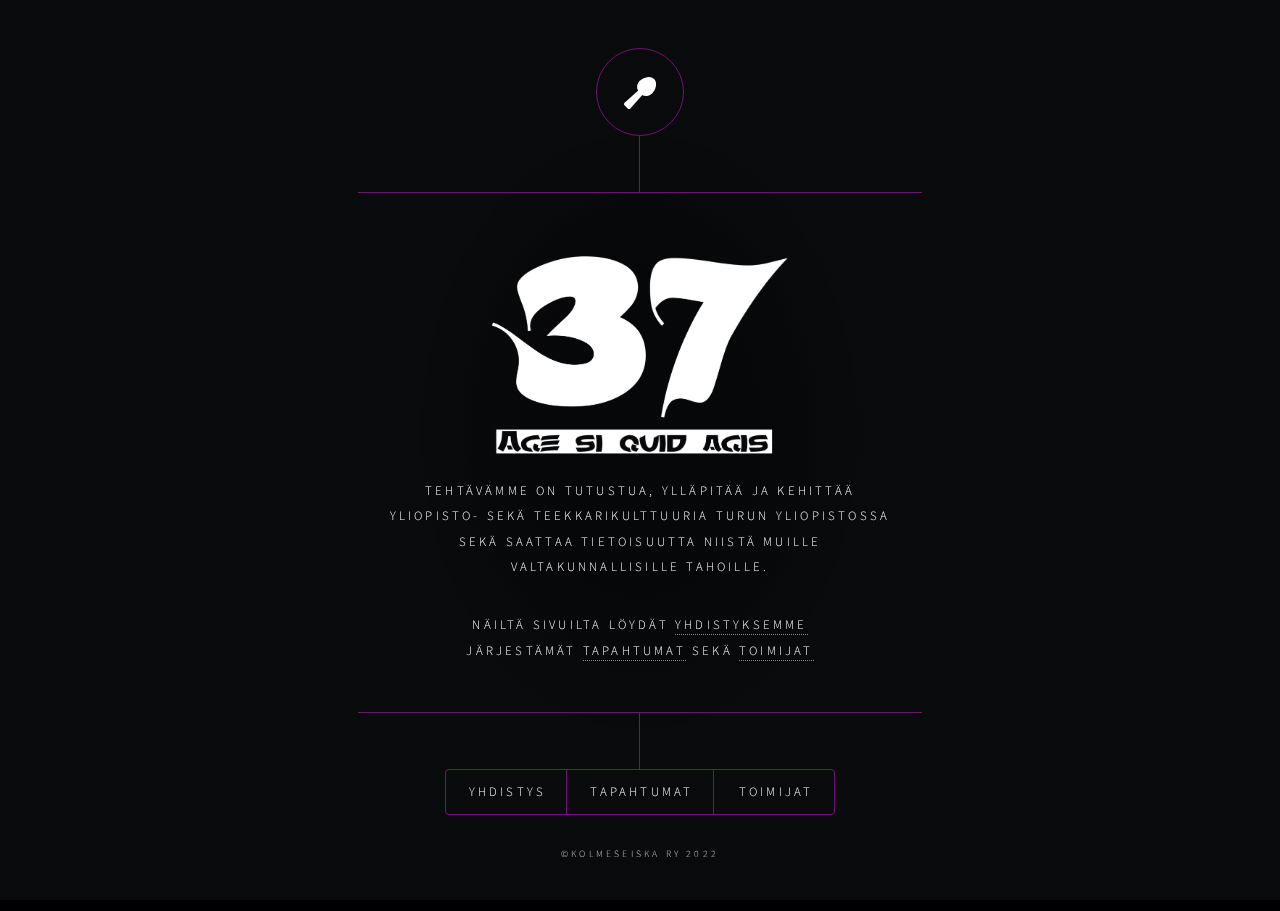
<file: index.html>
<!DOCTYPE HTML>
<html lang="fi">

<head>
	<title>Kolmeseiska ry</title>
	<meta charset="utf-8" />
	<meta name="description"
		content="Turun Yliopiston teekkariperinneseura. Tehtävämme on tutustua ja ylläpitää yliopistokulttuuria, kuin myös teekkarikulttuuria Turussa sekä saattaa tietoisuutta niistä muille valtakunnallisille tahoille." />
	<meta name="keywords"
		content="turku,utu,kolmeseiska,37,turun yliopisto,teekkariperinneseura,perinneseura,kiisseli,lusikka,teekkari,turunteekkarit,messi,jänis,jännän ääri" />
	<meta name="author" content="Kolmeseiska ry" />
	<meta name="og:title" property="og:title" content="Kolmeseiska ry">
	<meta name="og:site_name" property="og:site_name" content="Kolmeseiska ry">
	<meta name="og:image" property="og:image" itemprop="image" content="https://kolmeseiska.fi/images/og.jpg">
	<meta name="og:url" property="og:url" content="https://kolmeseiska.fi/">

	<meta name="og:description" property="og:description"
		content="Turun Yliopiston teekkariperinneseura. Tehtävämme on tutustua ja ylläpitää yliopistokulttuuria, kuin myös teekkarikulttuuria Turussa sekä saattaa tietoisuutta niistä muille valtakunnallisille tahoille.">

	<link rel="apple-touch-icon-precomposed" sizes="57x57" href="images/apple-touch-icon-57x57.png" />
	<link rel="apple-touch-icon-precomposed" sizes="114x114" href="images/apple-touch-icon-114x114.png" />
	<link rel="apple-touch-icon-precomposed" sizes="72x72" href="images/apple-touch-icon-72x72.png" />
	<link rel="apple-touch-icon-precomposed" sizes="144x144" href="images/apple-touch-icon-144x144.png" />
	<link rel="apple-touch-icon-precomposed" sizes="120x120" href="images/apple-touch-icon-120x120.png" />
	<link rel="apple-touch-icon-precomposed" sizes="152x152" href="images/apple-touch-icon-152x152.png" />
	<link rel="icon" type="image/png" href="images/favicon-32x32.png" sizes="32x32" />
	<link rel="icon" type="image/png" href="images/favicon-16x16.png" sizes="16x16" />
	<meta name="application-name" content="Kolmeseiska ry" />

	<meta name="viewport" content="width=device-width, initial-scale=1, user-scalable=no" />
	<link rel="stylesheet" href="assets/css/main.css" />
	<noscript>
		<link rel="stylesheet" href="assets/css/noscript.css" /></noscript>
	<script async src="https://www.googletagmanager.com/gtag/js?id=UA-156098320-1"></script>
	<script>
		window.dataLayer = window.dataLayer || [];
		function gtag() { dataLayer.push(arguments); }
		gtag('js', new Date());

		gtag('config', 'UA-156098320-1');
	</script>

</head>

<body class="is-preload">
	<div id="wrapper">
		<header id="header">
			<div class="logo">
				<span class="icon solid fa-utensil-spoon" id="spoon"></span>
			</div>
			<div class="content">
				<div class="inner">
					<span class='header-image'>
						<img src="images/logo.png" alt="logo" />
					</span>

					<h1 class='d-none'>Kolmeseiska ry</h1>
					<p>Tehtävämme on tutustua, ylläpitää ja kehittää<br /> yliopisto- sekä teekkarikulttuuria Turun
						yliopistossa<br />
						sekä saattaa tietoisuutta niistä muille<br />valtakunnallisille tahoille.</p>
					<p>Näiltä sivuilta löydät <a href="#about">yhdistyksemme</a> <br />järjestämät <a
							href="#tapahtumat">tapahtumat</a> sekä <a href="#toimijat">toimijat</a></p>
				</div>
			</div>
			<nav>
				<ul>
					<li><a href="#about">Yhdistys</a></li>
					<li><a href="#tapahtumat">Tapahtumat</a></li>
					<li><a href="#toimijat">Toimijat</a></li>
				</ul>
			</nav>
		</header>

		<div id="main">
			<article id="about">
				<h2 class="major">Yhdistys</h2>
				<span class="image main"><img src="images/og.jpg" alt="" /></span>
				<p>Kolmeseiska ry on Turun yliopiston ylioppilaskunnan (TYY) alainen järjestö. Yhdistyksen tarkoituksena on
					edistää Turun yliopiston ylioppilaskunnan ainejärjestöjen teekkariperinnetietoutta kouluttamalla ja perehdyttämällä
					ylioppilaskunnan jäseniä turkulaisiin opiskelija- sekä teekkariperinteisiin. Yhdistys myös tuottaa <a href="https://turunwappulehti.fi" target="_blank" rel="nooper noreferrer" >Turun Wappulehti Pönkeliä</a> sekä pitää yllä opiskelijajärjestöjen
					perinteisiin keskittyvää materiaalikokoelmaa.
				</p>
				<p>Sosiaalinen media:</p>
				<ul class="icons">
					<li><a href="https://www.facebook.com/kolmeseiska37/" target="_blank" rel="noopener noreferrer"
							class="icon brands fa-facebook-f"><span target="_blank" rel="noopener noreferrer"
								class="label">Facebook</span></a></li>
					<li><a href="https://www.instagram.com/kolmeseiska/" target=" _blank" rel="noopener noreferrer"" class=" icon
							brands fa-instagram"><span class="label">Instagram</span></a></li>
					<li><a href="https://github.com/kolmeseiska/" target="_blank" rel="noopener noreferrer"
							class="icon brands fa-github"><span class="label">GitHub</span></a></li>
				</ul>
			</article>

			<article id="tapahtumat">
				<h2 class="major">Tapahtumat</h2>
				<span class="image main"><img src="images/tapahtumat.jpg" alt="" /></span>
				<p>Järjestämme vuosittain useita tapahtumia niin omin voimin kuin myös muiden kumppaneiden kanssa.</p>
				<blockquote>Jos olet kiinnostunut yhteistyöstä ota meihin huoletta yhteyttä sähköpostitse<br /><a>kolomeseiska
						(a) gmail.com.</a>
				</blockquote>
				<h3>Tapahtumamme</h3>
				<ul>
					<li>Jääräsitsit</li>
					<li>Perinnesitsit</li>
					<li>Teekkariristeily</li>
					<li>Jallunkierros</li>
					<li>Olutmaisteluita</li>
					<li>Jouluristeilyjatkot</li>
					<li>Kyykkätapahtumia ja -eksursioita</li>
				</ul>
				<p>Lisää tapahtumista sekä toiminnastamme löydät sosiaalisen median kanavista</p>

				<ul class="icons">
					<li><a href="https://www.facebook.com/kolmeseiska37/" target="_blank" rel="noopener noreferrer"
							class="icon brands fa-facebook-f"><span target="_blank" rel="noopener noreferrer"
								class="label">Facebook</span></a></li>
					<li><a href="https://www.instagram.com/kolmeseiska/" target=" _blank" rel="noopener noreferrer"" class=" icon
							brands fa-instagram"><span class="label">Instagram</span></a></li>
					<li><a href="https://github.com/kolmeseiska/" target="_blank" rel="noopener noreferrer"
							class="icon brands fa-github"><span class="label">GitHub</span></a></li>
				</ul>
			</article>

			<article id="toimijat">
				<h2 class="major">Toimijat</h2>
				<span class="image main"><img src="images/toimijat.jpg" alt="" /></span>
				<blockquote>Kerhon toimijat tunnistat mustavalkoisista 37-pelipaidoista.</blockquote>
				<p>Hallituksen tavoitat parhaiten sähköpostitse <a>kolomeseiska (a) gmail.com</a>.</p>
			</article>
		</div>

		<footer id="footer">
			<p class="copyright">&copy;Kolmeseiska ry 2022</p>
		</footer>

	</div>

	<div id="bg"></div>
	<script src="assets/js/jquery.min.js"></script>
	<script src="assets/js/browser.min.js"></script>
	<script src="assets/js/breakpoints.min.js"></script>
	<script src="assets/js/util.js"></script>
	<script src="assets/js/main.js"></script>
</body>

</html>
</file>
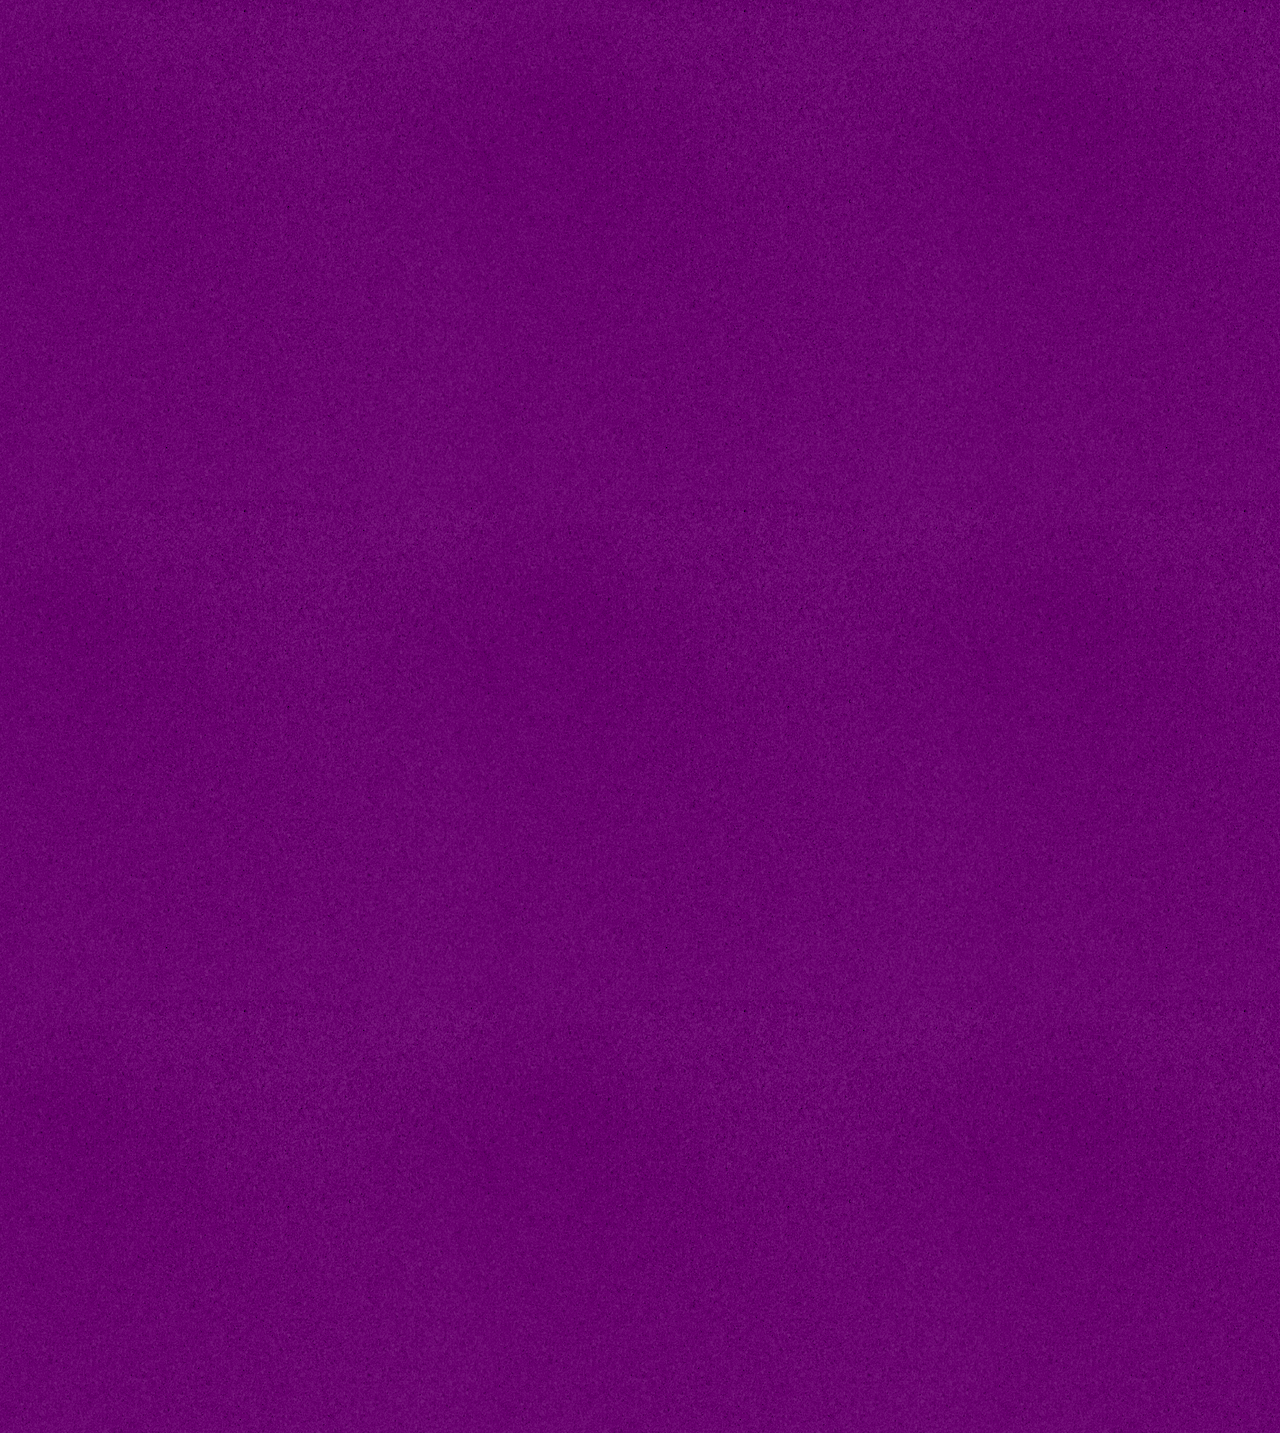
<file: 10v/index.html>
<!DOCTYPE HTML>
<html lang="fi">

<head>
  <title>Kolmeseiska ry 10v</title>
  <meta charset="utf-8" />
  <meta name="robots" content="noindex">
  <meta name="author" content="Kolmeseiska ry" />
  <meta name="og:title" property="og:title" content="Kolmeseiska ry 10v">
  <meta name="og:site_name" property="og:site_name" content="Kolmeseiska ry 10v">
  <meta name="og:image" property="og:image" itemprop="image" content="https://kolmeseiska.fi/10v/images/og10v.jpg">
  <meta name="og:url" property="og:url" content="https://kolmeseiska.fi/10v">

  <meta name="og:description" property="og:description" content="Kolmeseiska ry 10v">

  <link rel="apple-touch-icon-precomposed" sizes="57x57" href="images/apple-touch-icon-57x57.png" />
  <link rel="apple-touch-icon-precomposed" sizes="114x114" href="images/apple-touch-icon-114x114.png" />
  <link rel="apple-touch-icon-precomposed" sizes="72x72" href="images/apple-touch-icon-72x72.png" />
  <link rel="apple-touch-icon-precomposed" sizes="144x144" href="images/apple-touch-icon-144x144.png" />
  <link rel="apple-touch-icon-precomposed" sizes="120x120" href="images/apple-touch-icon-120x120.png" />
  <link rel="apple-touch-icon-precomposed" sizes="152x152" href="images/apple-touch-icon-152x152.png" />
  <link rel="icon" type="image/png" href="images/favicon-32x32.png" sizes="32x32" />
  <link rel="icon" type="image/png" href="images/favicon-16x16.png" sizes="16x16" />
  <meta name="application-name" content="Kolmeseiska ry" />

  <meta name="viewport" content="width=device-width, initial-scale=1, user-scalable=no" />

  <link rel="preconnect" href="https://fonts.googleapis.com">
  <link rel="preconnect" href="https://fonts.gstatic.com" crossorigin>
  <link href="https://fonts.googleapis.com/css2?family=Satisfy&display=swap" rel="stylesheet">

  <link rel="stylesheet" href="styles.css" />

  <script async src="https://www.googletagmanager.com/gtag/js?id=G-SJ40F3NK5W"></script>
  <script>
    window.dataLayer = window.dataLayer || [];
    function gtag() { dataLayer.push(arguments); }
    gtag('js', new Date());

    gtag('config', 'G-SJ40F3NK5W');
  </script>

</head>

<body>
  <main class='card animation-entrance'>


    <div class='header-image'>
      <img height=200 src="images/logo.webp" alt="logo" />
    </div>
    <div class='anniversary'>
      <span class='ornament ornament_vine1 flip-vertically'></span>
      <span class='anniversary_title'>
        10
      </span>
      <span class='ornament ornament_vine1'></span>
    </div>
    <section>
      <h1>Kolmeseiskan 10-vuotisjuhlia juhlitaan <span class="text-accent">6.4.2024!</span></h1>
      <p>Juhlan pukukoodina on tumma puku/cocktail + akateemiset kunniamerkit.</p>
      <p>Pääjuhlaa vietetään Panimoravintola Koulussa klo 18 alkaen. Pääjuhlaa edeltää cocktailtilaisuus.</p>
      <p>Pre-cocktail-tilaisuutta vietetään Ylioppilastalo B:llä &lpar;Rehtorinpellonkatu 4-6B, 20500 Turku&rpar; klo 15:00 alkaen. Vierailla on mahdollisuus tutustua kerhon ensimmäiseen tilaan, Messiin, sekä muihin vieraisiin hieman kiireettömämmissä merkeissä. Tarjolla on kevyttä alkupalaa ja juhlajuomia.</p>
      <p>Varsinainen cocktail-tilaisuus järjestetään samassa osoitteessa klo 16:00 alkaen. Tällöin vierailla on mahdollisuus esittää yhdistykselle ja sen jäsenille tervehdyksiä.</p>
      <p>Liput ja ilmoittautumiset Kide.app kautta. Linkki on lähetetty kaikille kutsuvieraille.</p>
      <p>Kukin osallistuja ostaa oman lippunsa. Avecin ja pöytäseuruetoiveen pystyt ilmoittamaan lippua ostaessasi.&nbsp;</p>
    </section>


    <section>
      <small><i>&sect; &sect; &sect;</i></small>
      <p>Panimoravintola Koulun menu</p>
      <p><i>Pääruoka Seitania, juurespaistosta ja chimichurria (m, g, v)</i></p>
      <p><i>Lasi talon valko- tai punaviiniä</i></p>
      <p><i>Jälkiruoka Porkkanaleivos (m, g, v)</i></p>
      <p><i>Kahvi/tee + avec</i></p>
      <p><i>Juomista on tarjolla myös alkoholittomat vaihtoehdot.</i></p>
    </section>
    <span class='ornament ornament_vine2'></span>
</body>

</html>
</file>
<file: assets/css/noscript.css>
/*
	Dimension by HTML5 UP
	html5up.net | @ajlkn
	Free for personal and commercial use under the CCA 3.0 license (html5up.net/license)
*/

/* BG */

	body.is-preload #bg:before {
		background-color: transparent;
	}

/* Header */

	body.is-preload #header {
		-moz-filter: none;
		-webkit-filter: none;
		-ms-filter: none;
		filter: none;
	}

		body.is-preload #header > * {
			opacity: 1;
		}

		body.is-preload #header .content .inner {
			max-height: none;
			padding: 3rem 2rem;
			opacity: 1;
		}

/* Main */

	#main article {
		opacity: 1;
		margin: 4rem 0 0 0;
	}
</file>
<file: 10v/styles.css>
:root {
  --content-width: 50rem;
  /* --shadow: 0 4px 6px -1px #0000001a, 0 2px 4px -2px #0000001a; */
  /* --shadow-colored: 0 4px 6px -1px var(--shadow-color), 0 2px 4px -2px var(--shadow-color); */
  --shadow: 0 20px 25px -5px #0000001a, 0 8px 10px -6px #0000001a;
  --shadow-colored: 0 20px 25px -5px var(--shadow-color), 0 8px 10px -6px var(--shadow-color);
}

html,
body {
  min-height: 100%;
}

body {
  background-image: url(images/noisy-background.webp);
  background-size: 500px;
  background-color: rgb(123 31 128);
  background-blend-mode: color-burn;
  font-family: 'Iowan Old Style', 'Palatino Linotype', 'URW Palladio L', P052, serif;
  font-weight: normal;;
  font-optical-sizing: auto;
  font-weight: 400;
  font-style: normal;
  font-size: 1.25rem;

  display: flex;
  align-items: center;
}

main {
  width: 90%;
  min-width: 280px;
  max-width: var(--content-width);
  margin: 0 auto;
  padding: 5rem 1rem;
  display: flex;
  flex-direction: column;
  justify-content: center;
  text-align: center;

  background-color: rgb(244, 241, 247);
}

section {
  max-width: 58ch;
  margin: 0 auto;
}

.card {
  border-radius: 0.25rem;
  box-shadow: 0 0 #0000, 0 0 #0000, var(--shadow);
}

.text-accent {
  color: #711375;
}

.anniversary {
  display: flex;
  gap: 0.5rem;
  width: 80%;
  margin: 0 auto;
}

.anniversary_title {
  font-family: "Satisfy", cursive;
  font-weight: 400;
  font-style: normal;
  font-size: clamp(2rem, 10vw, 5rem);
  color: #711375;
  position: relative;
}

.ornament {
  flex: 1;
  background-repeat: no-repeat;
  background-size: contain;
  background-position: center left;
}

.ornament_vine1 {
  background-image: url(images/37_koynnos.webp);
}
.ornament_vine2 {
  background-image: url(images/37_koynnos.webp);
}

.flip-vertically {
  transform: scaleX(-1);
}

.header-image img {
  max-width: 50%;
  height: auto;
  max-height: 200px;
  filter: brightness(0.1);
}

.custom-shape-divider-top-1709581611 {
  position: absolute;
  top: 0;
  left: 0;
  width: 100%;
  overflow: hidden;
  line-height: 0;
}

@media (prefers-reduced-motion: no-preference) {
  @keyframes entrance {
    0% {
      opacity: 0;
      transform: perspective(30rem) rotateX(1deg) translateY(-1rem);
    }
    100% {
      opacity: 1;
    }
  }
  .animation-entrance {
    opacity: 0;
    animation: entrance 1000ms ease-out 400ms 1 normal forwards;
  }
}

@media (max-width: 660px) {
  html {
    font-size: 0.8em;
  }
}
</file>
<file: assets/css/main.css>
@charset "UTF-8";
@import 'fontawesome-all.min.css';
@import url("https://fonts.googleapis.com/css?family=Source+Sans+Pro:300italic,600italic,300,600");
/*
	Dimension by HTML5 UP
	html5up.net | @ajlkn
	Free for personal and commercial use under the CCA 3.0 license (html5up.net/license)
*/
html, body, div, span, applet, object,
iframe, h1, h2, h3, h4, h5, h6, p, blockquote,
pre, a, abbr, acronym, address, big, cite,
code, del, dfn, em, img, ins, kbd, q, s, samp,
small, strike, strong, sub, sup, tt, var, b,
u, i, center, dl, dt, dd, ol, ul, li, fieldset,
form, label, legend, table, caption, tbody,
tfoot, thead, tr, th, td, article, aside,
canvas, details, embed, figure, figcaption,
footer, header, hgroup, menu, nav, output, ruby,
section, summary, time, mark, audio, video {
  margin: 0;
  padding: 0;
  border: 0;
  font-size: 100%;
  font: inherit;
  vertical-align: baseline;
}

article, aside, details, figcaption, figure,
footer, header, hgroup, menu, nav, section {
  display: block;
}

body {
  line-height: 1;
}

ol, ul {
  list-style: none;
}

blockquote, q {
  quotes: none;
}
blockquote:before, blockquote:after, q:before, q:after {
  content: "";
  content: none;
}

table {
  border-collapse: collapse;
  border-spacing: 0;
}

body {
  -webkit-text-size-adjust: none;
}

mark {
  background-color: transparent;
  color: inherit;
}

input::-moz-focus-inner {
  border: 0;
  padding: 0;
}

input, select, textarea {
  -moz-appearance: none;
  -webkit-appearance: none;
  -ms-appearance: none;
  appearance: none;
}

/* Basic */
@-ms-viewport {
  width: device-width;
}
@media screen and (max-width: 480px) {
  html, body {
    min-width: 320px;
  }
}
html {
  box-sizing: border-box;
}

*, *:before, *:after {
  box-sizing: inherit;
}

body {
  background: #1b1f22;
}
body.is-preload *, body.is-preload *:before, body.is-preload *:after {
  -moz-animation: none !important;
  -webkit-animation: none !important;
  -ms-animation: none !important;
  animation: none !important;
  -moz-transition: none !important;
  -webkit-transition: none !important;
  -ms-transition: none !important;
  transition: none !important;
}

/* Type */
html {
  font-size: 16pt;
}
@media screen and (max-width: 1680px) {
  html {
    font-size: 12pt;
  }
}
@media screen and (max-width: 736px) {
  html {
    font-size: 11pt;
  }
}
@media screen and (max-width: 360px) {
  html {
    font-size: 10pt;
  }
}

body, input, select, textarea {
  color: #ffffff;
  font-family: "Source Sans Pro", sans-serif;
  font-weight: 300;
  font-size: 1rem;
  line-height: 1.65;
}

a {
  -moz-transition: color 0.2s ease-in-out, background-color 0.2s ease-in-out, border-bottom-color 0.2s ease-in-out;
  -webkit-transition: color 0.2s ease-in-out, background-color 0.2s ease-in-out, border-bottom-color 0.2s ease-in-out;
  -ms-transition: color 0.2s ease-in-out, background-color 0.2s ease-in-out, border-bottom-color 0.2s ease-in-out;
  transition: color 0.2s ease-in-out, background-color 0.2s ease-in-out, border-bottom-color 0.2s ease-in-out;
  border-bottom: dotted 1px rgba(255, 255, 255, 0.5);
  text-decoration: none;
  color: inherit;
}
a:hover {
  border-bottom-color: transparent;
}

strong, b {
  color: #ffffff;
  font-weight: 600;
}

em, i {
  font-style: italic;
}

p {
  margin: 0 0 2rem 0;
}

h1, h2, h3, h4, h5, h6 {
  color: #ffffff;
  font-weight: 600;
  line-height: 1.5;
  margin: 0 0 1rem 0;
  text-transform: uppercase;
  letter-spacing: 0.2rem;
}
h1 a, h2 a, h3 a, h4 a, h5 a, h6 a {
  color: inherit;
  text-decoration: none;
}
h1.major, h2.major, h3.major, h4.major, h5.major, h6.major {
  border-bottom: solid 1px #711375;
  width: -moz-max-content;
  width: -webkit-max-content;
  width: -ms-max-content;
  width: max-content;
  padding-bottom: 0.5rem;
  margin: 0 0 2rem 0;
}

h1 {
  font-size: 2.25rem;
  line-height: 1.3;
  letter-spacing: 0.5rem;
}

h2 {
  font-size: 1.5rem;
  line-height: 1.4;
  letter-spacing: 0.5rem;
}

h3 {
  font-size: 1rem;
}

h4 {
  font-size: 0.8rem;
}

h5 {
  font-size: 0.7rem;
}

h6 {
  font-size: 0.6rem;
}

@media screen and (max-width: 736px) {
  h1 {
    font-size: 1.75rem;
    line-height: 1.4;
  }

  h2 {
    font-size: 1.25em;
    line-height: 1.5;
  }
}
sub {
  font-size: 0.8rem;
  position: relative;
  top: 0.5rem;
}

sup {
  font-size: 0.8rem;
  position: relative;
  top: -0.5rem;
}

blockquote {
  border-left: solid 4px #711375;
  font-style: italic;
  margin: 0 0 2rem 0;
  padding: 0.5rem 0 0.5rem 2rem;
}

code {
  background: rgba(255, 255, 255, 0.075);
  border-radius: 4px;
  font-family: "Courier New", monospace;
  font-size: 0.9rem;
  margin: 0 0.25rem;
  padding: 0.25rem 0.65rem;
}

pre {
  -webkit-overflow-scrolling: touch;
  font-family: "Courier New", monospace;
  font-size: 0.9rem;
  margin: 0 0 2rem 0;
}
pre code {
  display: block;
  line-height: 1.75;
  padding: 1rem 1.5rem;
  overflow-x: auto;
}

hr {
  border: 0;
  border-bottom: solid 1px #711375;
  margin: 2.75rem 0;
}

.align-left {
  text-align: left;
}

.align-center {
  text-align: center;
}

.align-right {
  text-align: right;
}

/* Form */
form {
  margin: 0 0 2rem 0;
}
form > :last-child {
  margin-bottom: 0;
}
form > .fields {
  display: -moz-flex;
  display: -webkit-flex;
  display: -ms-flex;
  display: flex;
  -moz-flex-wrap: wrap;
  -webkit-flex-wrap: wrap;
  -ms-flex-wrap: wrap;
  flex-wrap: wrap;
  width: calc(100% + 3rem);
  margin: -1.5rem 0 2rem -1.5rem;
}
form > .fields > .field {
  -moz-flex-grow: 0;
  -webkit-flex-grow: 0;
  -ms-flex-grow: 0;
  flex-grow: 0;
  -moz-flex-shrink: 0;
  -webkit-flex-shrink: 0;
  -ms-flex-shrink: 0;
  flex-shrink: 0;
  padding: 1.5rem 0 0 1.5rem;
  width: calc(100% - 1.5rem);
}
form > .fields > .field.half {
  width: calc(50% - 0.75rem);
}
form > .fields > .field.third {
  width: calc(100%/3 - 0.5rem);
}
form > .fields > .field.quarter {
  width: calc(25% - 0.375rem);
}
@media screen and (max-width: 480px) {
  form > .fields {
    width: calc(100% + 3rem);
    margin: -1.5rem 0 2rem -1.5rem;
  }
  form > .fields > .field {
    padding: 1.5rem 0 0 1.5rem;
    width: calc(100% - 1.5rem);
  }
  form > .fields > .field.half {
    width: calc(100% - 1.5rem);
  }
  form > .fields > .field.third {
    width: calc(100% - 1.5rem);
  }
  form > .fields > .field.quarter {
    width: calc(100% - 1.5rem);
  }
}

label {
  color: #ffffff;
  display: block;
  font-size: 0.8rem;
  font-weight: 300;
  letter-spacing: 0.2rem;
  line-height: 1.5;
  margin: 0 0 1rem 0;
  text-transform: uppercase;
}

input[type=text],
input[type=password],
input[type=email],
input[type=tel],
select,
textarea {
  -moz-appearance: none;
  -webkit-appearance: none;
  -ms-appearance: none;
  appearance: none;
  -moz-transition: border-color 0.2s ease-in-out, box-shadow 0.2s ease-in-out, background-color 0.2s ease-in-out;
  -webkit-transition: border-color 0.2s ease-in-out, box-shadow 0.2s ease-in-out, background-color 0.2s ease-in-out;
  -ms-transition: border-color 0.2s ease-in-out, box-shadow 0.2s ease-in-out, background-color 0.2s ease-in-out;
  transition: border-color 0.2s ease-in-out, box-shadow 0.2s ease-in-out, background-color 0.2s ease-in-out;
  background-color: transparent;
  border-radius: 4px;
  border: solid 1px #711375;
  color: inherit;
  display: block;
  outline: 0;
  padding: 0 1rem;
  text-decoration: none;
  width: 100%;
}
input[type=text]:invalid,
input[type=password]:invalid,
input[type=email]:invalid,
input[type=tel]:invalid,
select:invalid,
textarea:invalid {
  box-shadow: none;
}
input[type=text]:focus,
input[type=password]:focus,
input[type=email]:focus,
input[type=tel]:focus,
select:focus,
textarea:focus {
  background: rgba(255, 255, 255, 0.075);
  border-color: #ffffff;
  box-shadow: 0 0 0 1px #ffffff;
}

select {
  background-image: url("data:image/svg+xml;charset=utf8,%3Csvg xmlns='http://www.w3.org/2000/svg' width='40' height='40' preserveAspectRatio='none' viewBox='0 0 40 40'%3E%3Cpath d='M9.4,12.3l10.4,10.4l10.4-10.4c0.2-0.2,0.5-0.4,0.9-0.4c0.3,0,0.6,0.1,0.9,0.4l3.3,3.3c0.2,0.2,0.4,0.5,0.4,0.9 c0,0.4-0.1,0.6-0.4,0.9L20.7,31.9c-0.2,0.2-0.5,0.4-0.9,0.4c-0.3,0-0.6-0.1-0.9-0.4L4.3,17.3c-0.2-0.2-0.4-0.5-0.4-0.9 c0-0.4,0.1-0.6,0.4-0.9l3.3-3.3c0.2-0.2,0.5-0.4,0.9-0.4S9.1,12.1,9.4,12.3z' fill='%23711375' /%3E%3C/svg%3E");
  background-size: 1.25rem;
  background-repeat: no-repeat;
  background-position: calc(100% - 1rem) center;
  height: 2.75rem;
  padding-right: 2.75rem;
  text-overflow: ellipsis;
}
select option {
  color: #ffffff;
  background: #1b1f22;
}
select:focus::-ms-value {
  background-color: transparent;
}
select::-ms-expand {
  display: none;
}

input[type=text],
input[type=password],
input[type=email],
select {
  height: 2.75rem;
}

textarea {
  padding: 0.75rem 1rem;
}

input[type=checkbox],
input[type=radio] {
  -moz-appearance: none;
  -webkit-appearance: none;
  -ms-appearance: none;
  appearance: none;
  display: block;
  float: left;
  margin-right: -2rem;
  opacity: 0;
  width: 1rem;
  z-index: -1;
}
input[type=checkbox] + label,
input[type=radio] + label {
  text-decoration: none;
  -moz-user-select: none;
  -webkit-user-select: none;
  -ms-user-select: none;
  user-select: none;
  color: #ffffff;
  cursor: pointer;
  display: inline-block;
  font-size: 0.8rem;
  font-weight: 300;
  margin: 0 0 0.5rem 0;
  padding-left: 2.65rem;
  padding-right: 0.75rem;
  position: relative;
}
input[type=checkbox] + label:before,
input[type=radio] + label:before {
  -moz-osx-font-smoothing: grayscale;
  -webkit-font-smoothing: antialiased;
  display: inline-block;
  font-style: normal;
  font-variant: normal;
  text-rendering: auto;
  line-height: 1;
  text-transform: none !important;
  font-family: "Font Awesome 5 Free";
  font-weight: 900;
}
input[type=checkbox] + label:before,
input[type=radio] + label:before {
  -moz-transition: border-color 0.2s ease-in-out, box-shadow 0.2s ease-in-out, background-color 0.2s ease-in-out;
  -webkit-transition: border-color 0.2s ease-in-out, box-shadow 0.2s ease-in-out, background-color 0.2s ease-in-out;
  -ms-transition: border-color 0.2s ease-in-out, box-shadow 0.2s ease-in-out, background-color 0.2s ease-in-out;
  transition: border-color 0.2s ease-in-out, box-shadow 0.2s ease-in-out, background-color 0.2s ease-in-out;
  border-radius: 4px;
  border: solid 1px #711375;
  content: "";
  display: inline-block;
  height: 1.65rem;
  left: 0;
  line-height: 1.65rem;
  position: absolute;
  text-align: center;
  top: -0.15rem;
  width: 1.65rem;
}
input[type=checkbox]:checked + label:before,
input[type=radio]:checked + label:before {
  background: #ffffff !important;
  border-color: #ffffff !important;
  color: #1b1f22;
  content: "";
}
input[type=checkbox]:focus + label:before,
input[type=radio]:focus + label:before {
  background: rgba(255, 255, 255, 0.075);
  border-color: #ffffff;
  box-shadow: 0 0 0 1px #ffffff;
}

input[type=checkbox] + label:before {
  border-radius: 4px;
}

input[type=radio] + label:before {
  border-radius: 100%;
}

::-webkit-input-placeholder {
  color: rgba(255, 255, 255, 0.5) !important;
  opacity: 1;
}

:-moz-placeholder {
  color: rgba(255, 255, 255, 0.5) !important;
  opacity: 1;
}

::-moz-placeholder {
  color: rgba(255, 255, 255, 0.5) !important;
  opacity: 1;
}

:-ms-input-placeholder {
  color: rgba(255, 255, 255, 0.5) !important;
  opacity: 1;
}

.formerize-placeholder {
  color: rgba(255, 255, 255, 0.5) !important;
  opacity: 1;
}

/* Box */
.box {
  border-radius: 4px;
  border: solid 1px #711375;
  margin-bottom: 2rem;
  padding: 1.5em;
}
.box > :last-child,
.box > :last-child > :last-child,
.box > :last-child > :last-child > :last-child {
  margin-bottom: 0;
}
.box.alt {
  border: 0;
  border-radius: 0;
  padding: 0;
}

/* Icon */
.icon {
  text-decoration: none;
  border-bottom: none;
  position: relative;
}
.icon:before {
  -moz-osx-font-smoothing: grayscale;
  -webkit-font-smoothing: antialiased;
  display: inline-block;
  font-style: normal;
  font-variant: normal;
  text-rendering: auto;
  line-height: 1;
  text-transform: none !important;
  font-family: "Font Awesome 5 Free";
  font-weight: 400;
}
.icon > .label {
  display: none;
}
.icon:before {
  line-height: inherit;
}
.icon.solid:before {
  font-weight: 900;
}
.icon.brands:before {
  font-family: "Font Awesome 5 Brands";
}

/* Image */
.image {
  border-radius: 4px;
  border: 0;
  display: inline-block;
  position: relative;
}
.image:before {
  pointer-events: none;
  background-image: url("../../images/overlay.png");
  background-color: rgba(19, 21, 25, 0.5);
  border-radius: 4px;
  content: "";
  display: block;
  height: 100%;
  left: 0;
  opacity: 0.5;
  position: absolute;
  top: 0;
  width: 100%;
}
.image img {
  border-radius: 4px;
  display: block;
}
.image.left, .image.right {
  max-width: 40%;
}
.image.left img, .image.right img {
  width: 100%;
}
.image.left {
  float: left;
  padding: 0 1.5em 1em 0;
  top: 0.25em;
}
.image.right {
  float: right;
  padding: 0 0 1em 1.5em;
  top: 0.25em;
}
.image.fit {
  display: block;
  margin: 0 0 2rem 0;
  width: 100%;
}
.image.fit img {
  width: 100%;
}
.image.main {
  display: block;
  margin: 2.5rem 0;
  width: 100%;
}
.image.main img {
  width: 100%;
}
@media screen and (max-width: 736px) {
  .image.main {
    margin: 2rem 0;
  }
}
@media screen and (max-width: 480px) {
  .image.main {
    margin: 1.5rem 0;
  }
}

.single-img {
  display: block;
  width: 100%;
  max-width: 300px;
}

.header-image {
  display: block;
  width: 100%;
  max-width: 300px;
  margin: 0 auto;
}
.header-image img {
  max-width: 100%;
}

/* List */
ol {
  list-style: decimal;
  margin: 0 0 2rem 0;
  padding-left: 1.25em;
}
ol li {
  padding-left: 0.25em;
}

ul {
  list-style: disc;
  margin: 0 0 2rem 0;
  padding-left: 1em;
}
ul li {
  padding-left: 0.5em;
}
ul.alt {
  list-style: none;
  padding-left: 0;
}
ul.alt li {
  border-top: solid 1px #711375;
  padding: 0.5em 0;
}
ul.alt li:first-child {
  border-top: 0;
  padding-top: 0;
}

dl {
  margin: 0 0 2rem 0;
}
dl dt {
  display: block;
  font-weight: 600;
  margin: 0 0 1rem 0;
}
dl dd {
  margin-left: 2rem;
}

/* Actions */
ul.actions {
  display: -moz-flex;
  display: -webkit-flex;
  display: -ms-flex;
  display: flex;
  cursor: default;
  list-style: none;
  margin-left: -1rem;
  padding-left: 0;
}
ul.actions li {
  padding: 0 0 0 1rem;
  vertical-align: middle;
}
ul.actions.special {
  -moz-justify-content: center;
  -webkit-justify-content: center;
  -ms-justify-content: center;
  justify-content: center;
  width: 100%;
  margin-left: 0;
}
ul.actions.special li:first-child {
  padding-left: 0;
}
ul.actions.stacked {
  -moz-flex-direction: column;
  -webkit-flex-direction: column;
  -ms-flex-direction: column;
  flex-direction: column;
  margin-left: 0;
}
ul.actions.stacked li {
  padding: 1.3rem 0 0 0;
}
ul.actions.stacked li:first-child {
  padding-top: 0;
}
ul.actions.fit {
  width: calc(100% + 1rem);
}
ul.actions.fit li {
  -moz-flex-grow: 1;
  -webkit-flex-grow: 1;
  -ms-flex-grow: 1;
  flex-grow: 1;
  -moz-flex-shrink: 1;
  -webkit-flex-shrink: 1;
  -ms-flex-shrink: 1;
  flex-shrink: 1;
  width: 100%;
}
ul.actions.fit li > * {
  width: 100%;
}
ul.actions.fit.stacked {
  width: 100%;
}
@media screen and (max-width: 480px) {
  ul.actions:not(.fixed) {
    -moz-flex-direction: column;
    -webkit-flex-direction: column;
    -ms-flex-direction: column;
    flex-direction: column;
    margin-left: 0;
    width: 100% !important;
  }
  ul.actions:not(.fixed) li {
    -moz-flex-grow: 1;
    -webkit-flex-grow: 1;
    -ms-flex-grow: 1;
    flex-grow: 1;
    -moz-flex-shrink: 1;
    -webkit-flex-shrink: 1;
    -ms-flex-shrink: 1;
    flex-shrink: 1;
    padding: 1rem 0 0 0;
    text-align: center;
    width: 100%;
  }
  ul.actions:not(.fixed) li > * {
    width: 100%;
  }
  ul.actions:not(.fixed) li:first-child {
    padding-top: 0;
  }
  ul.actions:not(.fixed) li input[type=submit],
ul.actions:not(.fixed) li input[type=reset],
ul.actions:not(.fixed) li input[type=button],
ul.actions:not(.fixed) li button,
ul.actions:not(.fixed) li .button {
    width: 100%;
  }
  ul.actions:not(.fixed) li input[type=submit].icon:before,
ul.actions:not(.fixed) li input[type=reset].icon:before,
ul.actions:not(.fixed) li input[type=button].icon:before,
ul.actions:not(.fixed) li button.icon:before,
ul.actions:not(.fixed) li .button.icon:before {
    margin-left: -0.5em;
  }
}

/* Icons */
ul.icons {
  cursor: default;
  list-style: none;
  padding-left: 0;
}
ul.icons li {
  display: inline-block;
  padding: 0 0.75em 0 0;
}
ul.icons li:last-child {
  padding-right: 0;
}
ul.icons li a {
  border-radius: 100%;
  box-shadow: inset 0 0 0 1px #711375;
  display: inline-block;
  height: 2.25rem;
  line-height: 2.25rem;
  text-align: center;
  width: 2.25rem;
}
ul.icons li a:hover {
  background-color: rgba(255, 255, 255, 0.075);
}
ul.icons li a:active {
  background-color: rgba(255, 255, 255, 0.175);
}

/* Table */
.table-wrapper {
  -webkit-overflow-scrolling: touch;
  overflow-x: auto;
}

table {
  margin: 0 0 2rem 0;
  width: 100%;
}
table tbody tr {
  border: solid 1px #711375;
  border-left: 0;
  border-right: 0;
}
table tbody tr:nth-child(2n+1) {
  background-color: rgba(255, 255, 255, 0.075);
}
table td {
  padding: 0.75em 0.75em;
}
table th {
  color: #ffffff;
  font-size: 0.9em;
  font-weight: 600;
  padding: 0 0.75em 0.75em 0.75em;
  text-align: left;
}
table thead {
  border-bottom: solid 2px #711375;
}
table tfoot {
  border-top: solid 2px #711375;
}
table.alt {
  border-collapse: separate;
}
table.alt tbody tr td {
  border: solid 1px #711375;
  border-left-width: 0;
  border-top-width: 0;
}
table.alt tbody tr td:first-child {
  border-left-width: 1px;
}
table.alt tbody tr:first-child td {
  border-top-width: 1px;
}
table.alt thead {
  border-bottom: 0;
}
table.alt tfoot {
  border-top: 0;
}

/* Button */
input[type=submit],
input[type=reset],
input[type=button],
button,
.button {
  -moz-appearance: none;
  -webkit-appearance: none;
  -ms-appearance: none;
  appearance: none;
  -moz-transition: background-color 0.2s ease-in-out, color 0.2s ease-in-out;
  -webkit-transition: background-color 0.2s ease-in-out, color 0.2s ease-in-out;
  -ms-transition: background-color 0.2s ease-in-out, color 0.2s ease-in-out;
  transition: background-color 0.2s ease-in-out, color 0.2s ease-in-out;
  background-color: transparent;
  border-radius: 4px;
  border: 0;
  box-shadow: inset 0 0 0 1px #711375;
  color: #ffffff !important;
  cursor: pointer;
  display: inline-block;
  font-size: 0.8rem;
  font-weight: 300;
  height: 2.75rem;
  letter-spacing: 0.2rem;
  line-height: 2.75rem;
  outline: 0;
  padding: 0 1.25rem 0 1.35rem;
  text-align: center;
  text-decoration: none;
  text-transform: uppercase;
  white-space: nowrap;
}
input[type=submit]:hover,
input[type=reset]:hover,
input[type=button]:hover,
button:hover,
.button:hover {
  background-color: rgba(255, 255, 255, 0.075);
}
input[type=submit]:active,
input[type=reset]:active,
input[type=button]:active,
button:active,
.button:active {
  background-color: rgba(255, 255, 255, 0.175);
}
input[type=submit].icon:before,
input[type=reset].icon:before,
input[type=button].icon:before,
button.icon:before,
.button.icon:before {
  margin-right: 0.5em;
}
input[type=submit].fit,
input[type=reset].fit,
input[type=button].fit,
button.fit,
.button.fit {
  width: 100%;
}
input[type=submit].small,
input[type=reset].small,
input[type=button].small,
button.small,
.button.small {
  font-size: 0.6rem;
  height: 2.0625rem;
  line-height: 2.0625rem;
}
input[type=submit].primary,
input[type=reset].primary,
input[type=button].primary,
button.primary,
.button.primary {
  background-color: #ffffff;
  color: #1b1f22 !important;
  font-weight: 600;
}
input[type=submit].disabled, input[type=submit]:disabled,
input[type=reset].disabled,
input[type=reset]:disabled,
input[type=button].disabled,
input[type=button]:disabled,
button.disabled,
button:disabled,
.button.disabled,
.button:disabled {
  pointer-events: none;
  cursor: default;
  opacity: 0.25;
}

input[type=submit],
input[type=reset],
input[type=button],
button {
  line-height: calc(2.75rem - 2px);
}

/* BG */
#bg {
  -moz-transform: scale(1.0);
  -webkit-transform: scale(1.0);
  -ms-transform: scale(1.0);
  transform: scale(1.0);
  -webkit-backface-visibility: hidden;
  position: fixed;
  top: 0;
  left: 0;
  width: 100%;
  height: 100vh;
  z-index: 1;
}
#bg:before, #bg:after {
  content: "";
  display: block;
  position: absolute;
  top: 0;
  left: 0;
  width: 100%;
  height: 100%;
}
#bg:before {
  -moz-transition: background-color 2.5s ease-in-out;
  -webkit-transition: background-color 2.5s ease-in-out;
  -ms-transition: background-color 2.5s ease-in-out;
  transition: background-color 2.5s ease-in-out;
  -moz-transition-delay: 0.75s;
  -webkit-transition-delay: 0.75s;
  -ms-transition-delay: 0.75s;
  transition-delay: 0.75s;
  background-image: linear-gradient(to top, rgba(19, 21, 25, 0.5), rgba(19, 21, 25, 0.5)), url("../../images/overlay.png");
  background-size: auto, 256px 256px;
  background-position: center, center;
  background-repeat: no-repeat, repeat;
  z-index: 2;
}
#bg:after {
  -moz-transform: scale(1.125);
  -webkit-transform: scale(1.125);
  -ms-transform: scale(1.125);
  transform: scale(1.125);
  -moz-transition: -moz-transform 0.325s ease-in-out, -moz-filter 0.325s ease-in-out;
  -webkit-transition: -webkit-transform 0.325s ease-in-out, -webkit-filter 0.325s ease-in-out;
  -ms-transition: -ms-transform 0.325s ease-in-out, -ms-filter 0.325s ease-in-out;
  transition: transform 0.325s ease-in-out, filter 0.325s ease-in-out;
  background-color: #000;
  background-position: center;
  background-size: cover;
  background-repeat: no-repeat;
  z-index: 1;
}
body.is-article-visible #bg:after {
  -moz-transform: scale(1.0825);
  -webkit-transform: scale(1.0825);
  -ms-transform: scale(1.0825);
  transform: scale(1.0825);
  -moz-filter: blur(0.2rem);
  -webkit-filter: blur(0.2rem);
  -ms-filter: blur(0.2rem);
  filter: blur(0.2rem);
}
body.is-preload #bg:before {
  background-color: #000000;
}

/* Wrapper */
#wrapper {
  display: -moz-flex;
  display: -webkit-flex;
  display: -ms-flex;
  display: flex;
  -moz-flex-direction: column;
  -webkit-flex-direction: column;
  -ms-flex-direction: column;
  flex-direction: column;
  -moz-align-items: center;
  -webkit-align-items: center;
  -ms-align-items: center;
  align-items: center;
  -moz-justify-content: space-between;
  -webkit-justify-content: space-between;
  -ms-justify-content: space-between;
  justify-content: space-between;
  position: relative;
  min-height: 100vh;
  width: 100%;
  padding: 4rem 2rem;
  z-index: 3;
}
#wrapper:before {
  content: "";
  display: block;
}
@media screen and (max-width: 1680px) {
  #wrapper {
    padding: 3rem 2rem;
  }
}
@media screen and (max-width: 736px) {
  #wrapper {
    padding: 2rem 1rem;
  }
}
@media screen and (max-width: 480px) {
  #wrapper {
    padding: 1rem;
  }
}

/* Header */
#header {
  display: -moz-flex;
  display: -webkit-flex;
  display: -ms-flex;
  display: flex;
  -moz-flex-direction: column;
  -webkit-flex-direction: column;
  -ms-flex-direction: column;
  flex-direction: column;
  -moz-align-items: center;
  -webkit-align-items: center;
  -ms-align-items: center;
  align-items: center;
  -moz-transition: -moz-transform 0.325s ease-in-out, -moz-filter 0.325s ease-in-out, opacity 0.325s ease-in-out;
  -webkit-transition: -webkit-transform 0.325s ease-in-out, -webkit-filter 0.325s ease-in-out, opacity 0.325s ease-in-out;
  -ms-transition: -ms-transform 0.325s ease-in-out, -ms-filter 0.325s ease-in-out, opacity 0.325s ease-in-out;
  transition: transform 0.325s ease-in-out, filter 0.325s ease-in-out, opacity 0.325s ease-in-out;
  background-image: -moz-radial-gradient(rgba(0, 0, 0, 0.25) 25%, rgba(0, 0, 0, 0) 55%);
  background-image: -webkit-radial-gradient(rgba(0, 0, 0, 0.25) 25%, rgba(0, 0, 0, 0) 55%);
  background-image: -ms-radial-gradient(rgba(0, 0, 0, 0.25) 25%, rgba(0, 0, 0, 0) 55%);
  background-image: radial-gradient(rgba(0, 0, 0, 0.25) 25%, rgba(0, 0, 0, 0) 55%);
  max-width: 100%;
  text-align: center;
}
#header > * {
  -moz-transition: opacity 0.325s ease-in-out;
  -webkit-transition: opacity 0.325s ease-in-out;
  -ms-transition: opacity 0.325s ease-in-out;
  transition: opacity 0.325s ease-in-out;
  position: relative;
  margin-top: 3.5rem;
}
#header > *:before {
  content: "";
  display: block;
  position: absolute;
  top: calc(-3.5rem - 1px);
  left: calc(50% - 1px);
  width: 1px;
  height: calc(3.5rem + 1px);
  background: #711375;
}
#header > :first-child {
  margin-top: 0;
}
#header > :first-child:before {
  display: none;
}
#header .logo {
  width: 5.5rem;
  height: 5.5rem;
  line-height: 5.5rem;
  border: solid 1px #711375;
  border-radius: 100%;
}
#header .logo .icon:before {
  font-size: 2rem;
}
#header .content {
  border-style: solid;
  border-color: #711375;
  border-top-width: 1px;
  border-bottom-width: 1px;
  max-width: 100%;
}
#header .content .inner {
  -moz-transition: max-height 0.75s ease, padding 0.75s ease, opacity 0.325s ease-in-out;
  -webkit-transition: max-height 0.75s ease, padding 0.75s ease, opacity 0.325s ease-in-out;
  -ms-transition: max-height 0.75s ease, padding 0.75s ease, opacity 0.325s ease-in-out;
  transition: max-height 0.75s ease, padding 0.75s ease, opacity 0.325s ease-in-out;
  -moz-transition-delay: 0.25s;
  -webkit-transition-delay: 0.25s;
  -ms-transition-delay: 0.25s;
  transition-delay: 0.25s;
  padding: 3rem 2rem;
  max-height: 40rem;
  overflow: hidden;
}
#header .content .inner > :last-child {
  margin-bottom: 0;
}
#header .content p {
  text-transform: uppercase;
  letter-spacing: 0.2rem;
  font-size: 0.8rem;
  line-height: 2;
}
#header nav ul {
  display: -moz-flex;
  display: -webkit-flex;
  display: -ms-flex;
  display: flex;
  margin-bottom: 0;
  list-style: none;
  padding-left: 0;
  border: solid 1px #711375;
  border-radius: 4px;
}
#header nav ul li {
  padding-left: 0;
  border-left: solid 1px #711375;
}
#header nav ul li:first-child {
  border-left: 0;
}
#header nav ul li a {
  display: block;
  min-width: 7.5rem;
  height: 2.75rem;
  line-height: 2.75rem;
  padding: 0 1.25rem 0 1.45rem;
  text-transform: uppercase;
  letter-spacing: 0.2rem;
  font-size: 0.8rem;
  border-bottom: 0;
}
#header nav ul li a:hover {
  background-color: rgba(255, 255, 255, 0.075);
}
#header nav ul li a:active {
  background-color: rgba(255, 255, 255, 0.175);
}
#header nav.use-middle:after {
  content: "";
  display: block;
  position: absolute;
  top: 0;
  left: calc(50% - 1px);
  width: 1px;
  height: 100%;
  background: #711375;
}
#header nav.use-middle ul li.is-middle {
  border-left: 0;
}
body.is-article-visible #header {
  -moz-transform: scale(0.95);
  -webkit-transform: scale(0.95);
  -ms-transform: scale(0.95);
  transform: scale(0.95);
  -moz-filter: blur(0.1rem);
  -webkit-filter: blur(0.1rem);
  -ms-filter: blur(0.1rem);
  filter: blur(0.1rem);
  opacity: 0;
}
body.is-preload #header {
  -moz-filter: blur(0.125rem);
  -webkit-filter: blur(0.125rem);
  -ms-filter: blur(0.125rem);
  filter: blur(0.125rem);
}
body.is-preload #header > * {
  opacity: 0;
}
body.is-preload #header .content .inner {
  max-height: 0;
  padding-top: 0;
  padding-bottom: 0;
  opacity: 0;
}
@media screen and (max-width: 980px) {
  #header .content p br {
    display: none;
  }
}
@media screen and (max-width: 736px) {
  #header > * {
    margin-top: 2rem;
  }
  #header > *:before {
    top: calc(-2rem - 1px);
    height: calc(2rem + 1px);
  }
  #header .logo {
    width: 4.75rem;
    height: 4.75rem;
    line-height: 4.75rem;
  }
  #header .logo .icon:before {
    font-size: 1.75rem;
  }
  #header .content .inner {
    padding: 2.5rem 1rem;
  }
  #header .content p {
    line-height: 1.875;
  }
}
@media screen and (max-width: 480px) {
  #header {
    padding: 1.5rem 0;
  }
  #header .content .inner {
    padding: 2.5rem 0;
  }
  #header nav ul {
    -moz-flex-direction: column;
    -webkit-flex-direction: column;
    -ms-flex-direction: column;
    flex-direction: column;
    min-width: 10rem;
    max-width: 100%;
  }
  #header nav ul li {
    border-left: 0;
    border-top: solid 1px #711375;
  }
  #header nav ul li:first-child {
    border-top: 0;
  }
  #header nav ul li a {
    height: 3rem;
    line-height: 3rem;
    min-width: 0;
    width: 100%;
  }
  #header nav.use-middle:after {
    display: none;
  }
}

/* Main */
#main {
  -moz-flex-grow: 1;
  -webkit-flex-grow: 1;
  -ms-flex-grow: 1;
  flex-grow: 1;
  -moz-flex-shrink: 1;
  -webkit-flex-shrink: 1;
  -ms-flex-shrink: 1;
  flex-shrink: 1;
  display: -moz-flex;
  display: -webkit-flex;
  display: -ms-flex;
  display: flex;
  -moz-align-items: center;
  -webkit-align-items: center;
  -ms-align-items: center;
  align-items: center;
  -moz-justify-content: center;
  -webkit-justify-content: center;
  -ms-justify-content: center;
  justify-content: center;
  -moz-flex-direction: column;
  -webkit-flex-direction: column;
  -ms-flex-direction: column;
  flex-direction: column;
  position: relative;
  max-width: 100%;
  z-index: 3;
}
#main article {
  -moz-transform: translateY(0.25rem);
  -webkit-transform: translateY(0.25rem);
  -ms-transform: translateY(0.25rem);
  transform: translateY(0.25rem);
  -moz-transition: opacity 0.325s ease-in-out, -moz-transform 0.325s ease-in-out;
  -webkit-transition: opacity 0.325s ease-in-out, -webkit-transform 0.325s ease-in-out;
  -ms-transition: opacity 0.325s ease-in-out, -ms-transform 0.325s ease-in-out;
  transition: opacity 0.325s ease-in-out, transform 0.325s ease-in-out;
  padding: 4.5rem 2.5rem 1.5rem 2.5rem;
  position: relative;
  width: 40rem;
  max-width: 100%;
  background-color: rgba(27, 31, 34, 0.85);
  border-radius: 4px;
  opacity: 0;
}
#main article.active {
  -moz-transform: translateY(0);
  -webkit-transform: translateY(0);
  -ms-transform: translateY(0);
  transform: translateY(0);
  opacity: 1;
}
#main article .close {
  display: block;
  position: absolute;
  top: 0;
  right: 0;
  width: 4rem;
  height: 4rem;
  cursor: pointer;
  text-indent: 4rem;
  overflow: hidden;
  white-space: nowrap;
}
#main article .close:before {
  -moz-transition: background-color 0.2s ease-in-out;
  -webkit-transition: background-color 0.2s ease-in-out;
  -ms-transition: background-color 0.2s ease-in-out;
  transition: background-color 0.2s ease-in-out;
  content: "";
  display: block;
  position: absolute;
  top: 0.75rem;
  left: 0.75rem;
  width: 2.5rem;
  height: 2.5rem;
  border-radius: 100%;
  background-position: center;
  background-image: url("data:image/svg+xml;charset=utf8,%3Csvg xmlns='http://www.w3.org/2000/svg' xmlns:xlink='http://www.w3.org/1999/xlink' width='20px' height='20px' viewBox='0 0 20 20' zoomAndPan='disable'%3E%3Cstyle%3Eline %7B stroke: %23711375%3B stroke-width: 1%3B %7D%3C/style%3E%3Cline x1='2' y1='2' x2='18' y2='18' /%3E%3Cline x1='18' y1='2' x2='2' y2='18' /%3E%3C/svg%3E");
  background-size: 20px 20px;
  background-repeat: no-repeat;
}
#main article .close:hover:before {
  background-color: rgba(255, 255, 255, 0.075);
}
#main article .close:active:before {
  background-color: rgba(255, 255, 255, 0.175);
}
@media screen and (max-width: 736px) {
  #main article {
    padding: 3.5rem 2rem 0.5rem 2rem;
  }
  #main article .close:before {
    top: 0.875rem;
    left: 0.875rem;
    width: 2.25rem;
    height: 2.25rem;
    background-size: 14px 14px;
  }
}
@media screen and (max-width: 480px) {
  #main article {
    padding: 3rem 1.5rem 0.5rem 1.5rem;
  }
}

/* Footer */
#footer {
  -moz-transition: -moz-transform 0.325s ease-in-out, -moz-filter 0.325s ease-in-out, opacity 0.325s ease-in-out;
  -webkit-transition: -webkit-transform 0.325s ease-in-out, -webkit-filter 0.325s ease-in-out, opacity 0.325s ease-in-out;
  -ms-transition: -ms-transform 0.325s ease-in-out, -ms-filter 0.325s ease-in-out, opacity 0.325s ease-in-out;
  transition: transform 0.325s ease-in-out, filter 0.325s ease-in-out, opacity 0.325s ease-in-out;
  width: 100%;
  max-width: 100%;
  margin-top: 2rem;
  text-align: center;
}
#footer .copyright {
  letter-spacing: 0.2rem;
  font-size: 0.6rem;
  opacity: 0.75;
  margin-bottom: 0;
  text-transform: uppercase;
}
body.is-article-visible #footer {
  -moz-transform: scale(0.95);
  -webkit-transform: scale(0.95);
  -ms-transform: scale(0.95);
  transform: scale(0.95);
  -moz-filter: blur(0.1rem);
  -webkit-filter: blur(0.1rem);
  -ms-filter: blur(0.1rem);
  filter: blur(0.1rem);
  opacity: 0;
}
body.is-preload #footer {
  opacity: 0;
}

.d-none {
  display: none;
}

/*# sourceMappingURL=main.css.map */
</file>
